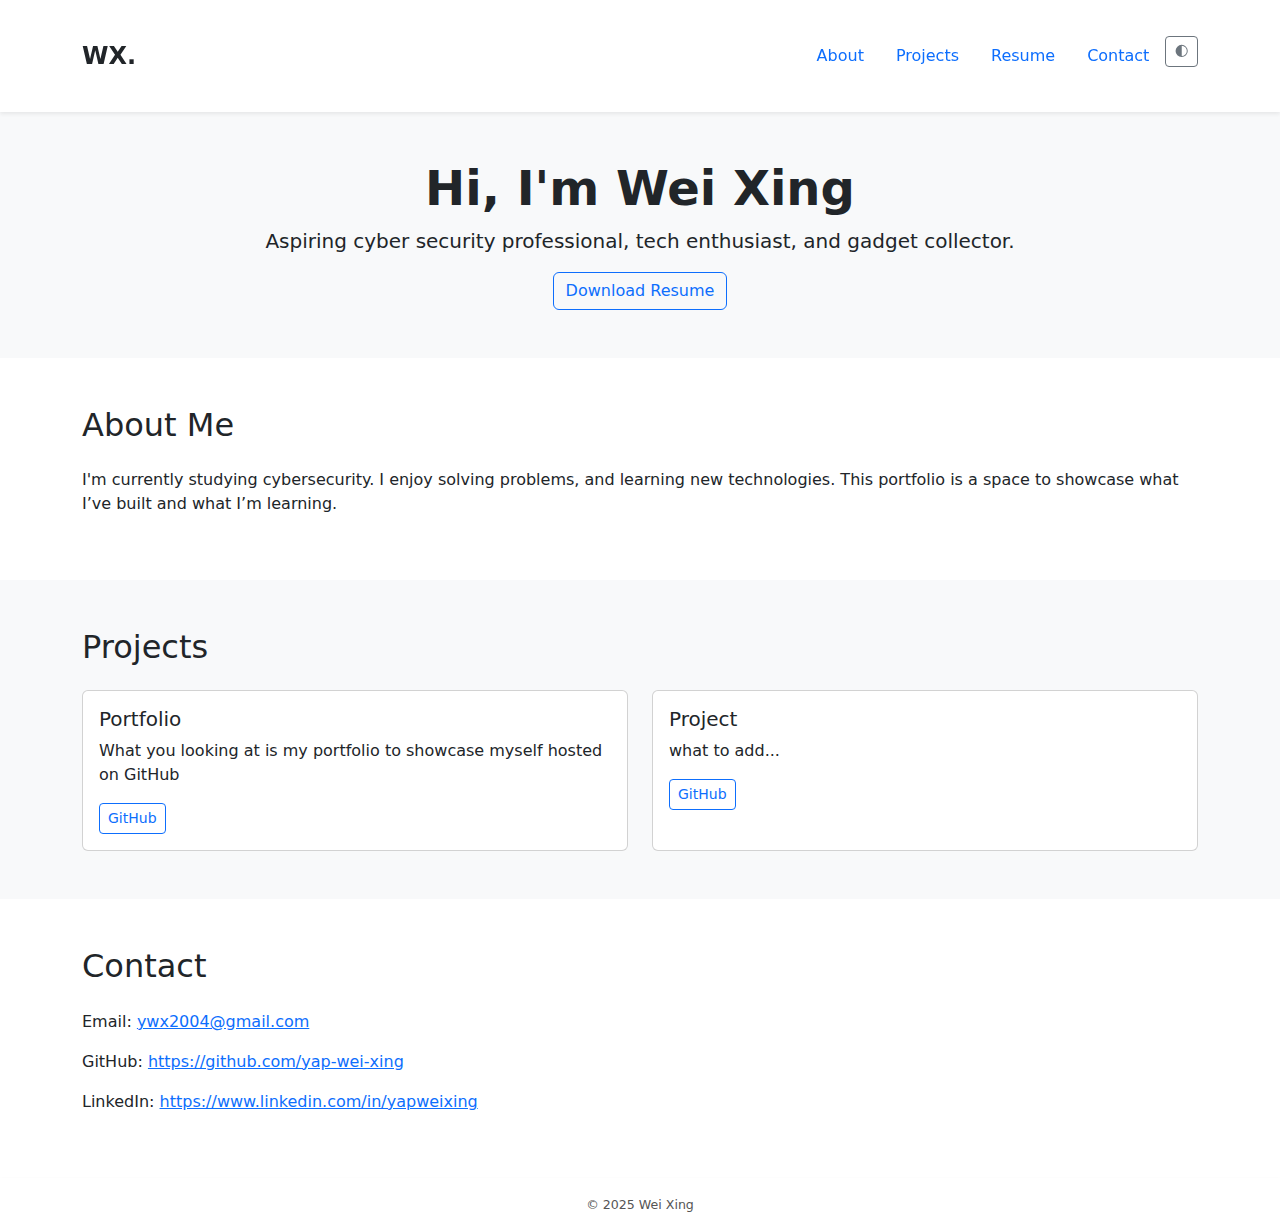
<file: index.html>
<!DOCTYPE html>
<html lang="en">
<head>
  <meta charset="UTF-8" />
  <meta name="viewport" content="width=device-width, initial-scale=1.0"/>
  <title>Wei Xing | Portfolio</title>
  <link rel="stylesheet" href="css/index.css" />
  <link rel="icon" href="static/favicon.ico" />
  <link href="https://cdn.jsdelivr.net/npm/bootstrap@5.3.6/dist/css/bootstrap.min.css" rel="stylesheet">
</head>
<body>
  <header class="bg-white shadow-sm sticky-top">
    <div class="container d-flex justify-content-between align-items-center py-3">
      <div class="logo fw-bold fs-4">WX.</div>
      <nav>
        <ul class="nav">
          <li class="nav-item"><a class="nav-link" href="#about">About</a></li>
          <li class="nav-item"><a class="nav-link" href="#projects">Projects</a></li>
          <li class="nav-item"><a class="nav-link" href="data/resume.pdf" target="_blank">Resume</a></li>
          <li class="nav-item"><a class="nav-link" href="#contact">Contact</a></li>
          <li class="nav-item"><button class="btn btn-sm btn-outline-secondary theme-toggle">🌓</button></li>
        </ul>
      </nav>
    </div>
  </header>

  <main>
    <!-- Hero Section -->
    <section class="text-center py-5 bg-light">
      <div class="container">
        <h1 class="display-5 fw-bold">Hi, I'm Wei Xing</h1>
        <p class="lead">Aspiring cyber security professional, tech enthusiast, and gadget collector.</p>
        <a href="data/resume.pdf" target="_blank" class="btn btn-outline-primary">Download Resume</a>
      </div>
    </section>

    <!-- About Section -->
    <section id="about" class="py-5">
      <div class="container">
        <h2 class="mb-4">About Me</h2>
        <p>
          I'm currently studying cybersecurity. I enjoy solving problems, and learning new technologies. This portfolio is a space to showcase what I’ve built and what I’m learning.
        </p>
      </div>
    </section>

    <!-- Projects Section -->
    <section id="projects" class="py-5 bg-light">
      <div class="container">
        <h2 class="mb-4">Projects</h2>
        <div class="row g-4">
          <div class="col-md-6">
            <div class="card h-100">
              <div class="card-body">
                <h5 class="card-title">Portfolio</h5>
                <p class="card-text">What you looking at is my portfolio to showcase myself hosted on GitHub</p>
                <a href="https://github.com/yap-wei-xing/wei_xing.github.io" class="btn btn-sm btn-outline-primary">GitHub</a>
              </div>
            </div>
          </div>
          <div class="col-md-6">
            <div class="card h-100">
              <div class="card-body">
                <h5 class="card-title">Project</h5>
                <p class="card-text">what to add...</p>
                <a href="#" class="btn btn-sm btn-outline-primary">GitHub</a>
              </div>
            </div>
          </div>
        </div>
      </div>
    </section>

    <!-- Contact Section -->
    <section id="contact" class="py-5">
      <div class="container">
        <h2 class="mb-4">Contact</h2>
        <p>Email: <a href="mailto:ywx2004@gmail.com">ywx2004@gmail.com</a></p>
        <p>GitHub: <a href="https://github.com/yap-wei-xing" target="_blank">https://github.com/yap-wei-xing</a></p>
        <p>LinkedIn: <a href="https://www.linkedin.com/in/yapweixing" target="_blank">https://www.linkedin.com/in/yapweixing</a></p>
      </div>
    </section>
  </main>

  <footer class="text-center py-3 bg-white shadow-sm mt-auto">
    <small>&copy; 2025 Wei Xing</small>
  </footer>

  <script>
    // Theme toggle placeholder
    document.querySelector('.theme-toggle').addEventListener('click', () => {
      document.body.classList.toggle('dark-mode');
    });
  </script>
</body>
</html>
</file>
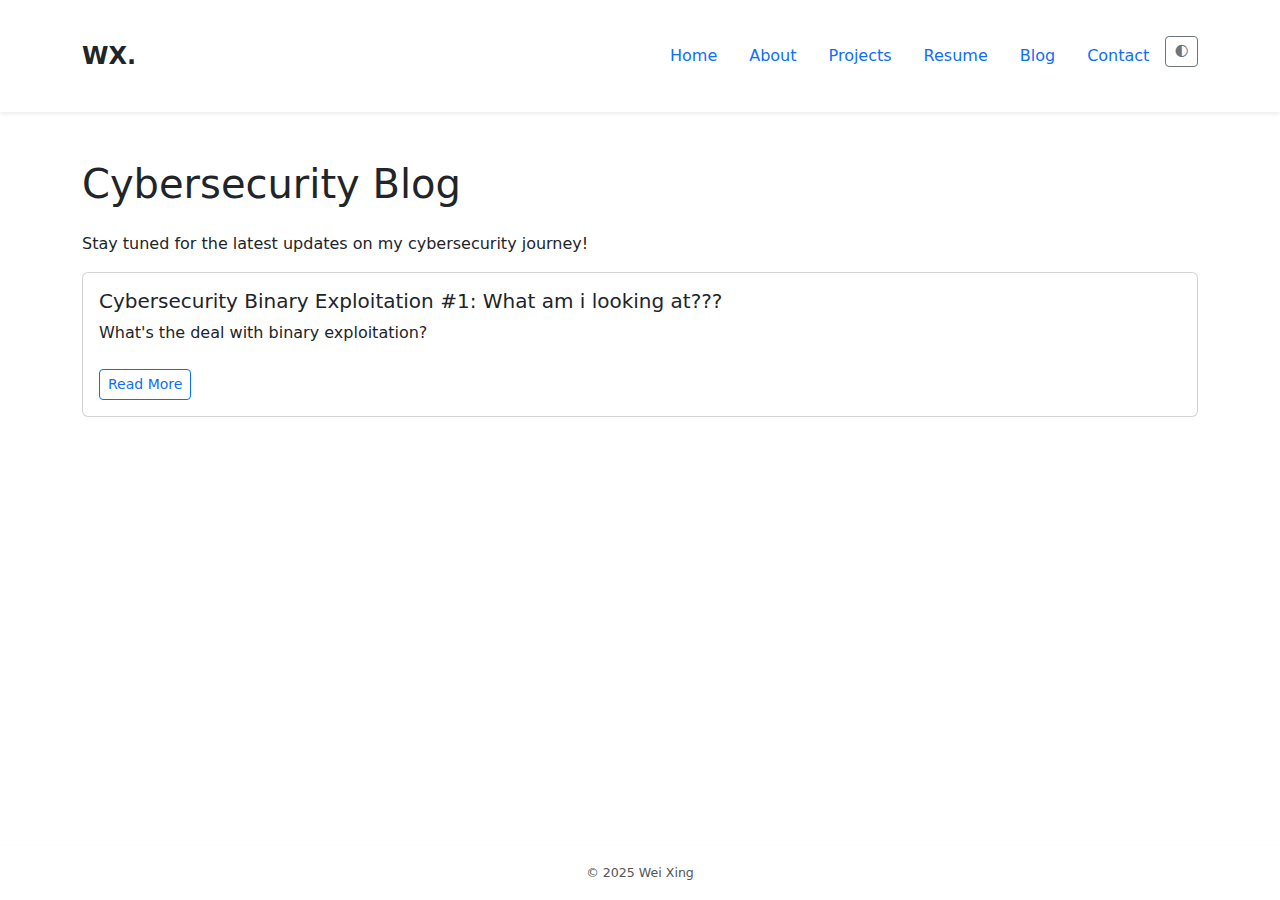
<file: blogs/cybersecurityUpdates.html>
<!DOCTYPE html>
<html lang="en">
<head>
  <meta charset="UTF-8" />
  <meta name="viewport" content="width=device-width, initial-scale=1.0" />
  <title>Cybersecurity Updates</title>
  <link rel="stylesheet" href="../css/index.css" />
  <link rel="icon" href="../static/favicon.ico" />
  <link
    href="https://cdn.jsdelivr.net/npm/bootstrap@5.3.6/dist/css/bootstrap.min.css"
    rel="stylesheet"
  />
</head>
<body>
  <header class="bg-white shadow-sm sticky-top">
    <div class="container d-flex justify-content-between align-items-center py-3">
      <div class="logo fw-bold fs-4">WX.</div>
      <nav>
        <ul class="nav">
          <li class="nav-item"><a class="nav-link" href="../index.html">Home</a></li>
          <li class="nav-item"><a class="nav-link" href="../index.html#about">About</a></li>
          <li class="nav-item"><a class="nav-link" href="../index.html#projects">Projects</a></li>
          <li class="nav-item"><a class="nav-link" href="../data/resume.pdf" target="_blank">Resume</a></li>
          <li class="nav-item"><a class="nav-link" href="../index.html#blog">Blog</a></li>
          <li class="nav-item"><a class="nav-link" href="../index.html#contact">Contact</a></li>
          <li class="nav-item"><button class="btn btn-sm btn-outline-secondary theme-toggle">🌓</button></li>
        </ul>
      </nav>
    </div>
  </header>

  <main>
    <section class="py-5">
      <div class="container">
        <h1 class="mb-4">Cybersecurity Blog</h1>
        <p>Stay tuned for the latest updates on my cybersecurity journey!</p>
        <div class="d-flex flex-column gap-4">

          <!-- blog 2 (uncomment and edit for future posts)
          <div class="card h-100 w-100">
            <div class="card-body">
              <h5 class="card-title">Placeholder Blog</h5>
              <p class="card-text">Placeholder for my next blog. More coming soon!</p>
              <div id="fullBlog2" style="display: none; margin-top: 1rem;">
                <p>
                  This is a placeholder for my next blog post. Here, I'll be sharing more about my projects, experiences, and insights in the field of cybersecurity. Stay tuned for more updates!
                </p>
              </div>
              <a href="#" class="btn btn-sm btn-outline-primary mt-2" id="readMoreBtn2" aria-expanded="false">Read More</a>
            </div>
          </div>
          blog 2 end -->

          <!-- blog 1 -->
          <div class="card h-100 w-100">
            <div class="card-body">
              <h5 class="card-title">Cybersecurity Binary Exploitation #1: What am i looking at???</h5>
              <p class="card-text">What's the deal with binary exploitation?</p>
              <div id="fullBlog1" style="display: none; margin-top: 1rem;">
                <p>
                  What is the deal with binary exploitation? I don't understand it at all, but I'm eager to learn more and share my journey as I figure it out. Stay tuned!
                </p>
              </div>
              <a href="#" class="btn btn-sm btn-outline-primary mt-2" id="readMoreBtn1" aria-expanded="false">Read More</a>
            </div>
          </div>
          <!-- blog 1 end -->

        </div>
      </div>
    </section>
  </main>

  <footer class="text-center py-3 bg-white shadow-sm mt-auto">
    <small>&copy; 2025 Wei Xing</small>
  </footer>

  <script>
    const toggle = document.querySelector('.theme-toggle');
    const body = document.body;
    const darkMode = localStorage.getItem('dark-mode');

    if (darkMode === 'enabled') {
      body.classList.add('dark-mode');
    }

    if (toggle) {
      toggle.addEventListener('click', () => {
        body.classList.toggle('dark-mode');
        localStorage.setItem('dark-mode', body.classList.contains('dark-mode') ? 'enabled' : 'disabled');
      });
    }

    // Blog expand/collapse (supports future more blogs)
    for (let i = 1; i <= 1; i++) {
      const btn = document.getElementById(`readMoreBtn${i}`);
      const content = document.getElementById(`fullBlog${i}`);
      if (btn && content) {
        btn.addEventListener('click', function(e) {
          e.preventDefault();
          const isExpanded = content.style.display === 'block';
          content.style.display = isExpanded ? 'none' : 'block';
          btn.textContent = isExpanded ? 'Read More' : 'Read Less';
          btn.setAttribute('aria-expanded', !isExpanded);
        });
      }
    }
  </script>
</body>
</html>
</file>
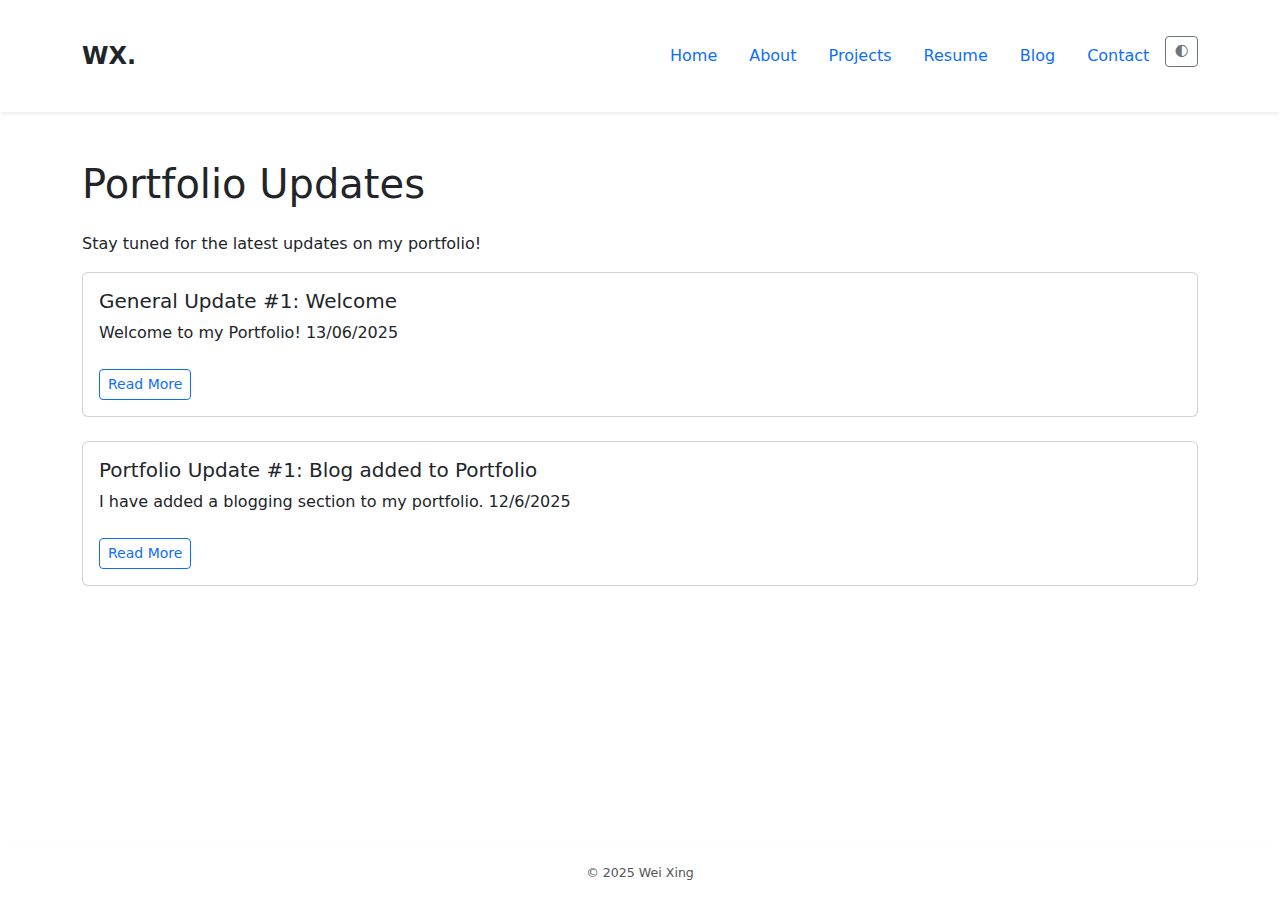
<file: blogs/portfolioUpdates.html>
<!DOCTYPE html>
<html lang="en">
<head>
  <meta charset="UTF-8" />
  <meta name="viewport" content="width=device-width, initial-scale=1.0" />
  <title>Portfolio Updates</title>
  <link rel="stylesheet" href="../css/index.css" />
  <link rel="icon" href="../static/favicon.ico" />
  <link
    href="https://cdn.jsdelivr.net/npm/bootstrap@5.3.6/dist/css/bootstrap.min.css"
    rel="stylesheet"
  />
</head>
<body>
  <header class="bg-white shadow-sm sticky-top">
    <div class="container d-flex justify-content-between align-items-center py-3">
      <div class="logo fw-bold fs-4">WX.</div>
      <nav>
        <ul class="nav">
          <li class="nav-item"><a class="nav-link" href="../index.html">Home</a></li>
          <li class="nav-item"><a class="nav-link" href="../index.html#about">About</a></li>
          <li class="nav-item"><a class="nav-link" href="../index.html#projects">Projects</a></li>
          <li class="nav-item"><a class="nav-link" href="../data/resume.pdf" target="_blank">Resume</a></li>
          <li class="nav-item"><a class="nav-link" href="../index.html#blog">Blog</a></li>
          <li class="nav-item"><a class="nav-link" href="../index.html#contact">Contact</a></li>
          <li class="nav-item"><button class="btn btn-sm btn-outline-secondary theme-toggle">🌓</button></li>
        </ul>
      </nav>
    </div>
  </header>

  <main>
    <section class="py-5">
      <div class="container">
        <h1 class="mb-4">Portfolio Updates</h1>
        <p>Stay tuned for the latest updates on my portfolio!</p>
        <div class="d-flex flex-column gap-4">
            
            <!-- blog 1 -->
          <div class="card h-100 w-100">
            <div class="card-body">
              <h5 class="card-title">General Update #1: Welcome</h5>
              <p class="card-text">Welcome to my Portfolio! 13/06/2025</p>
              <div id="fullBlog1" style="display: none; margin-top: 1rem;">
                <h2 style="font-size: 1.25rem;">Hello</h2>
                <p>
                  Welcome! This is our first time meeting, nice to meet you! I'm Wei Xing, an aspiring cybersecurity professional. This portfolio will be used to showcase what I’ve built and what I’m learning. I hope you find it informative and inspiring. Feel free to explore my projects and reach out if you have any questions or just want to connect!
                </p>
                <h2 style="font-size: 1.25rem;">The History</h2>
                <p>
                  I had been thinking about creating this portfolio for a while now, but I kept putting it off because I knew it would be a tedious process. Now that I’ve actually started building it, I can confirm it is pretty tedious... Personally, general development isn’t really my thing; I’m not a big fan of coding. I usually prefer providing technical support or using my technical knowledge to help others, just like a support engineer would, rather than building things from scratch.
                </p>
                <p>
                  But after spending some time on YouTube, one day I decided to start building it at 4 a.m. I don't know what brought me to that decision, but here I am now. After a lot of iteration and a lot of help from ChatGPT and Copilot, I've built what I have now: a somewhat workable and nice-looking portfolio. It's pretty cool, I guess. Hopefully, I'll have the time to maintain this site, adding improvements here and there.
                </p>
                <p>
                  Anyway, I'll end my first blog here for now. I hope you enjoyed reading it! If you have any questions or feedback, feel free to reach out to me through the contact page. Thanks for visiting my portfolio!
                </p>
              </div>
              <a href="#" class="btn btn-sm btn-outline-primary mt-2" id="readMoreBtn1" aria-expanded="false">Read More</a>
            </div>
          </div>
          <!-- blog 1 end -->
           
            <!-- blog 2 -->
          <div class="card h-100 w-100">
            <div class="card-body">
              <h5 class="card-title">Portfolio Update #1: Blog added to Portfolio</h5>
              <p class="card-text">I have added a blogging section to my portfolio. 12/6/2025</p>
              <div id="fullBlog2" style="display: none; margin-top: 1rem;">
                <p>
                  Hi there. I'm excited to announce that I have added a blogging section to my portfolio. This blogging section will be used to document my journeys throughout cybersecurity or in general. I hope to use this space to share my thoughts, experiences, and insights as I continue my journey in cybersecurity or anything tech related. Stay tune for upcoming post and updates!
                  <br/><br/>
                  Thank you for reading. Hope you are as excited as I am to see what I have in store in the future!
                </p>
              </div>
              <a href="#" class="btn btn-sm btn-outline-primary mt-2" id="readMoreBtn2">Read More</a>
            </div>
          </div>
          <!-- blog 2 end -->
          
          <!--Upcoming blog 3
          <div class="card h-100 w-100">
            <div class="card-body">
              <h5 class="card-title">Placeholder Blog</h5>
              <p class="card-text">Placeholder for my next blog. More coming soon!</p>
              <div id="fullBlog3" style="display: none; margin-top: 1rem;">
                <p>
                  This is a placeholder for my next blog post. Here, I'll be sharing more about my projects, experiences, and insights in the field of cybersecurity. Stay tuned for more updates!
                </p>
              </div>
              <a href="#" class="btn btn-sm btn-outline-primary mt-2" id="readMoreBtn3">Read More</a>
            </div>
          </div>
           blog 3 end -->

        </div>
      </div>
    </section>
  </main>

  <footer class="text-center py-3 bg-white shadow-sm mt-auto">
    <small>&copy; 2025 Wei Xing</small>
  </footer>

  <script>
    const toggle = document.querySelector('.theme-toggle');
    const body = document.body;
    const darkMode = localStorage.getItem('dark-mode');

    if (darkMode === 'enabled') {
      body.classList.add('dark-mode');
    }

    if (toggle) {
      toggle.addEventListener('click', () => {
        body.classList.toggle('dark-mode');
        localStorage.setItem('dark-mode', body.classList.contains('dark-mode') ? 'enabled' : 'disabled');
      });
    }

    // Blog expand/collapse (loop version)
    for (let i = 1; i <= 2; i++) {
      const btn = document.getElementById(`readMoreBtn${i}`);
      const content = document.getElementById(`fullBlog${i}`);
      if (btn && content) {
        btn.addEventListener('click', function(e) {
          e.preventDefault();
          const isExpanded = content.style.display === 'block';
          content.style.display = isExpanded ? 'none' : 'block';
          btn.textContent = isExpanded ? 'Read More' : 'Read Less';
          btn.setAttribute('aria-expanded', !isExpanded);
        });
      }
    }
  </script>
</body>
</html>
</file>
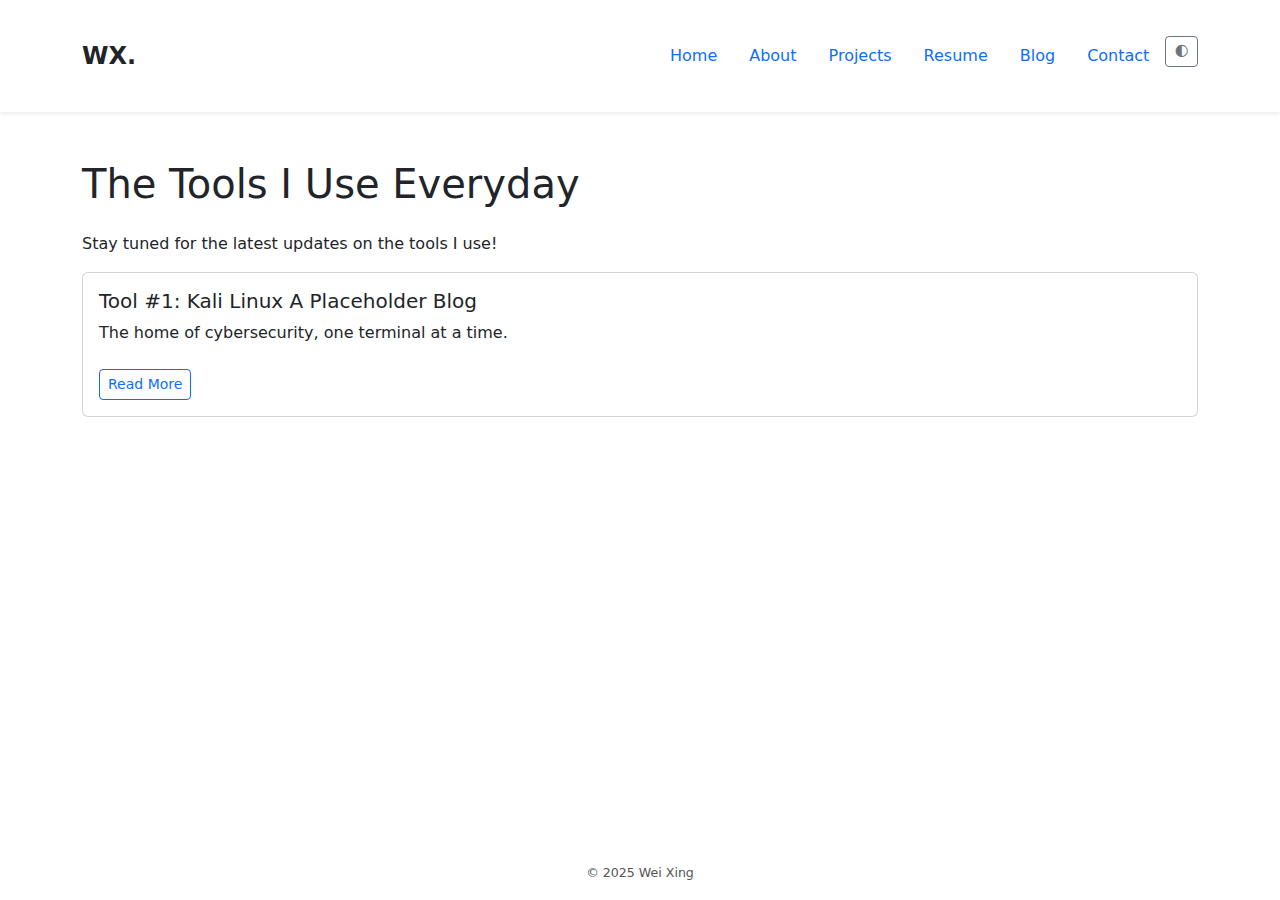
<file: blogs/toolsUsedUpdates.html>
<!DOCTYPE html>
<html lang="en">
<head>
  <meta charset="UTF-8" />
  <meta name="viewport" content="width=device-width, initial-scale=1.0" />
  <title>Tools I Use Updates</title>
  <link rel="stylesheet" href="../css/index.css" />
  <link rel="icon" href="../static/favicon.ico" />
  <link
    href="https://cdn.jsdelivr.net/npm/bootstrap@5.3.6/dist/css/bootstrap.min.css"
    rel="stylesheet"
  />
</head>
<body>
  <header class="bg-white shadow-sm sticky-top">
    <div class="container d-flex justify-content-between align-items-center py-3">
      <div class="logo fw-bold fs-4">WX.</div>
      <nav>
        <ul class="nav">
          <li class="nav-item"><a class="nav-link" href="../index.html">Home</a></li>
          <li class="nav-item"><a class="nav-link" href="../index.html#about">About</a></li>
          <li class="nav-item"><a class="nav-link" href="../index.html#projects">Projects</a></li>
          <li class="nav-item"><a class="nav-link" href="../data/resume.pdf" target="_blank">Resume</a></li>
          <li class="nav-item"><a class="nav-link" href="../index.html#blog">Blog</a></li>
          <li class="nav-item"><a class="nav-link" href="../index.html#contact">Contact</a></li>
          <li class="nav-item"><button class="btn btn-sm btn-outline-secondary theme-toggle">🌓</button></li>
        </ul>
      </nav>
    </div>
  </header>

  <main>
    <section class="py-5">
      <div class="container">
        <h1 class="mb-4">The Tools I Use Everyday</h1>
        <p>Stay tuned for the latest updates on the tools I use!</p>
        <div class="d-flex flex-column gap-4">

          <!-- Blog 2
          <div class="card h-100 w-100">
            <div class="card-body">
              <h5 class="card-title">Placeholder Blog</h5>
              <p class="card-text">Placeholder for my next blog. More coming soon!</p>
              <div id="fullBlog2" style="display: none; margin-top: 1rem;">
                <p>
                  This is a placeholder for my next blog post. Here, I'll be sharing more about my projects, experiences, and insights in the field of cybersecurity. Stay tuned for more updates!
                </p>
              </div>
              <a href="#" class="btn btn-sm btn-outline-primary mt-2" id="readMoreBtn2" aria-expanded="false">Read More</a>
            </div>
          </div>
          Blog 2 end -->

          <!-- Blog 1: Kali Linux -->
          <div class="card h-100 w-100">
            <div class="card-body">
              <h5 class="card-title">Tool #1: Kali Linux A Placeholder Blog</h5>
              <p class="card-text">The home of cybersecurity, one terminal at a time.</p>
              <div id="fullBlog1" style="display: none; margin-top: 1rem;">
                <p>
                    Kali Linux is a powerful, Debian-based Linux distribution designed specifically for penetration testing, ethical hacking, and cybersecurity research. It comes pre-installed with hundreds of security tools for tasks such as network analysis, vulnerability assessment, digital forensics, and wireless attacks. I use Kali Linux daily for hands-on practice, learning, and testing in safe environments. Its active community and frequent updates make it a go-to platform for both beginners and professionals in the cybersecurity field.
                </p>
              </div>
              <a href="#" class="btn btn-sm btn-outline-primary mt-2" id="readMoreBtn1" aria-expanded="false">Read More</a>
            </div>
          </div>
          <!-- Blog 1 end -->

        </div>
      </div>
    </section>
  </main>

  <footer class="text-center py-3 bg-white shadow-sm mt-auto">
    <small>&copy; 2025 Wei Xing</small>
  </footer>

  <script>
    const toggle = document.querySelector('.theme-toggle');
    const body = document.body;
    const darkMode = localStorage.getItem('dark-mode');

    if (darkMode === 'enabled') {
      body.classList.add('dark-mode');
    }

    if (toggle) {
      toggle.addEventListener('click', () => {
        body.classList.toggle('dark-mode');
        localStorage.setItem('dark-mode', body.classList.contains('dark-mode') ? 'enabled' : 'disabled');
      });
    }

    // Blog expand/collapse (descending order, supports more blogs)
    for (let i = 1; i <= 1; i++) {
      const btn = document.getElementById(`readMoreBtn${i}`);
      const content = document.getElementById(`fullBlog${i}`);
      if (btn && content) {
        btn.addEventListener('click', function(e) {
          e.preventDefault();
          const isExpanded = content.style.display === 'block';
          content.style.display = isExpanded ? 'none' : 'block';
          btn.textContent = isExpanded ? 'Read More' : 'Read Less';
          btn.setAttribute('aria-expanded', !isExpanded);
        });
      }
    }
  </script>
</body>
</html>
</file>
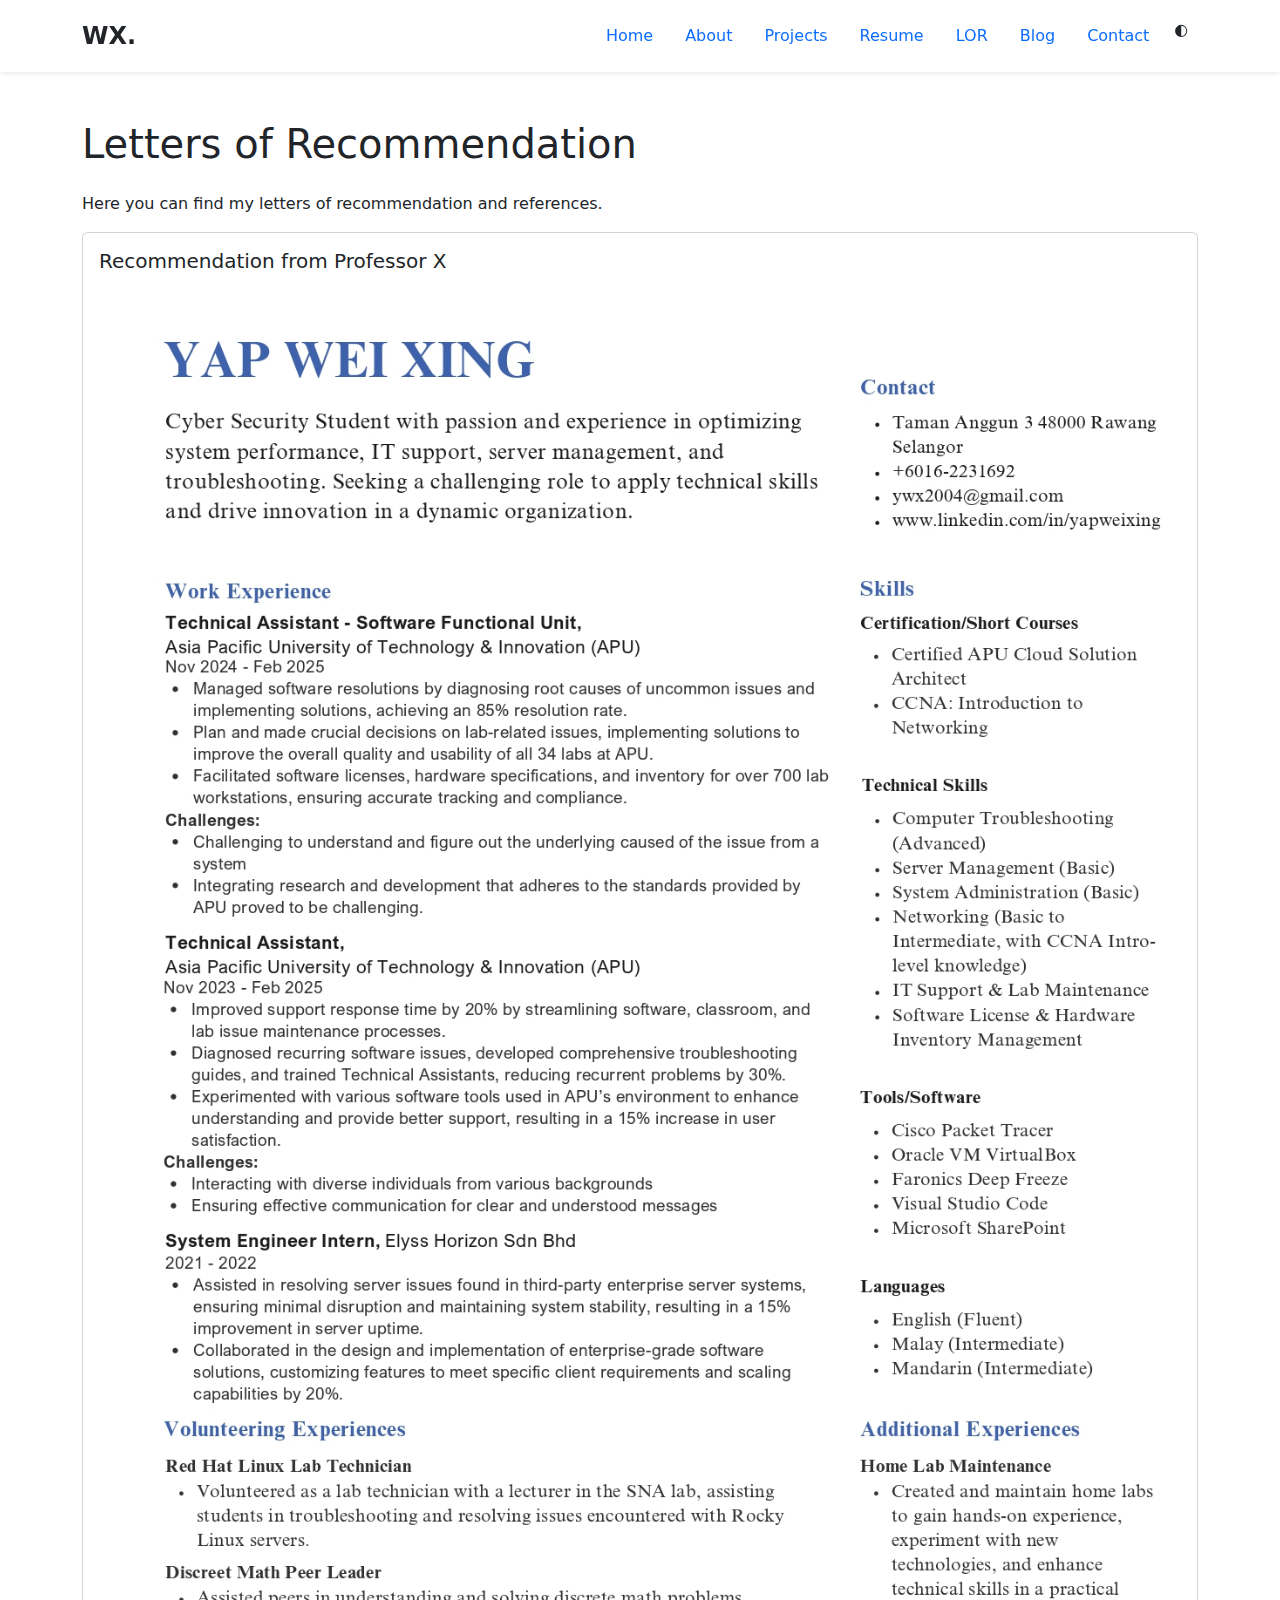
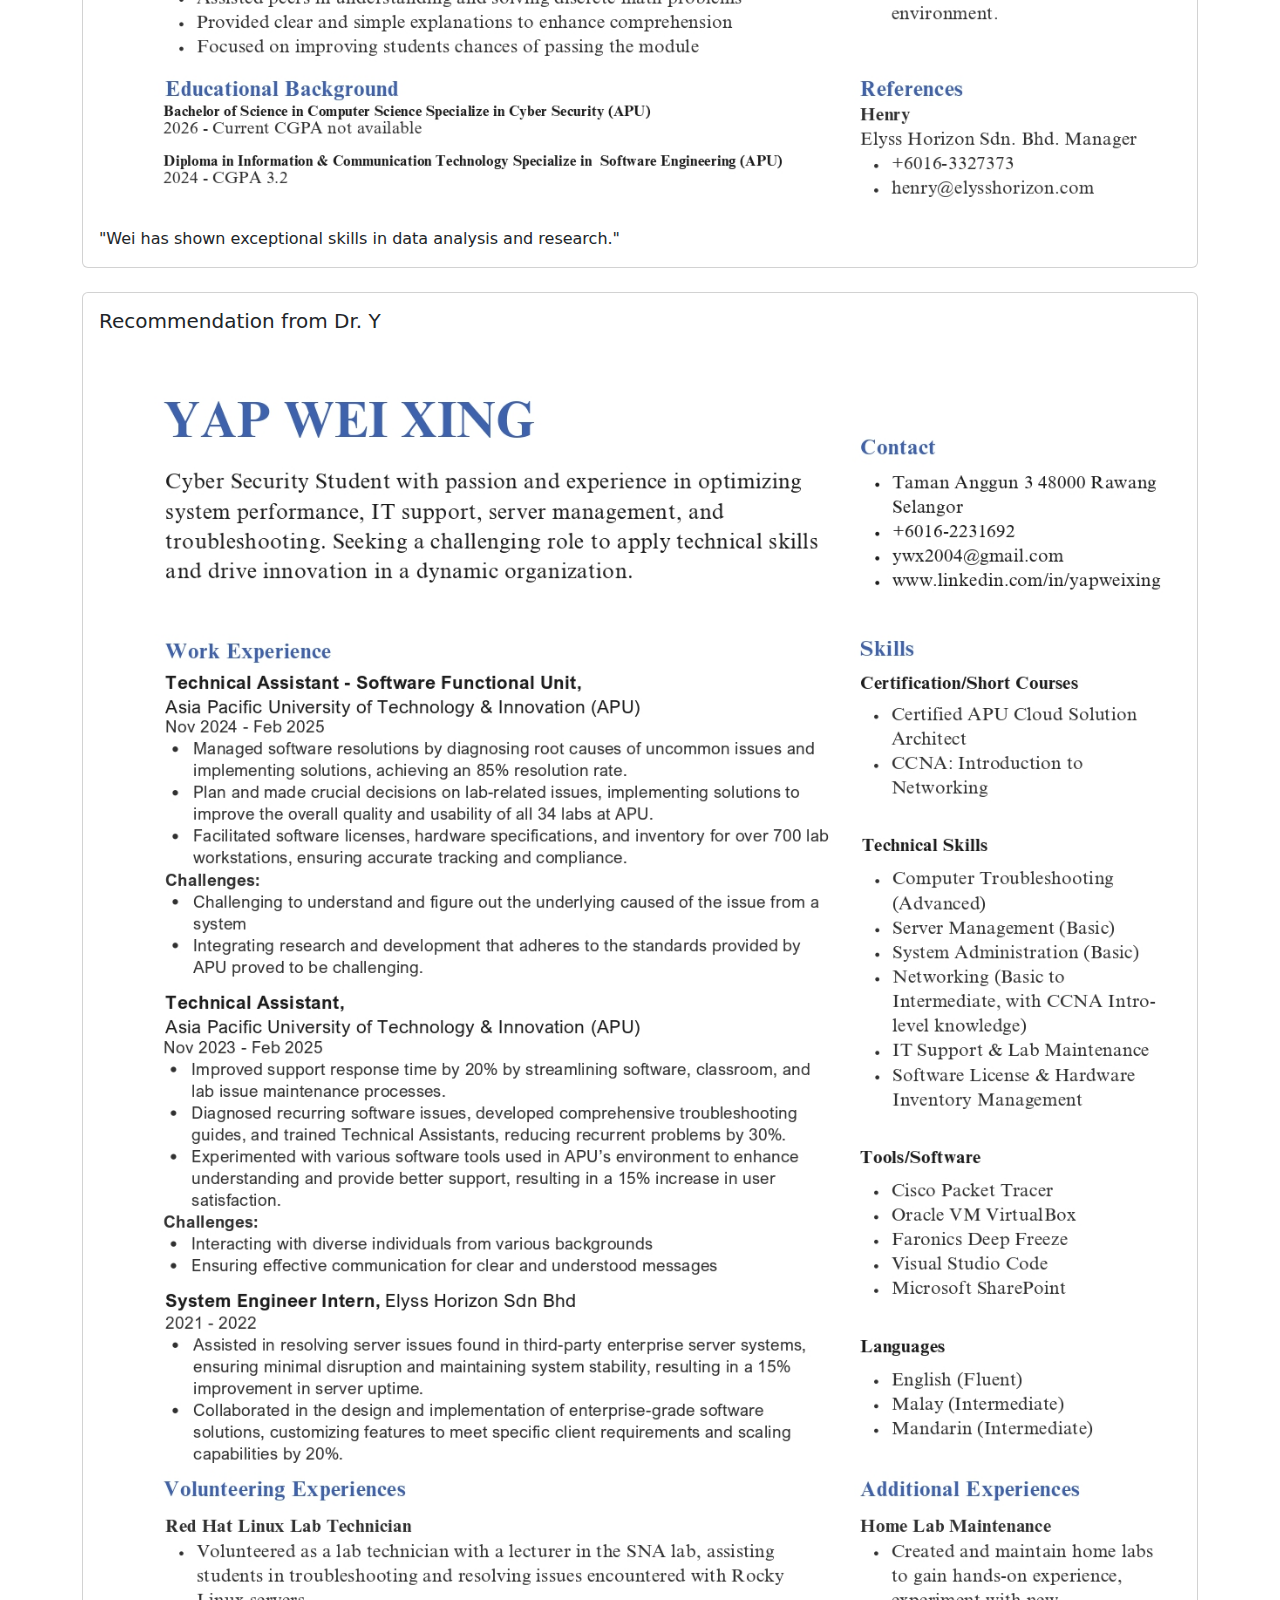
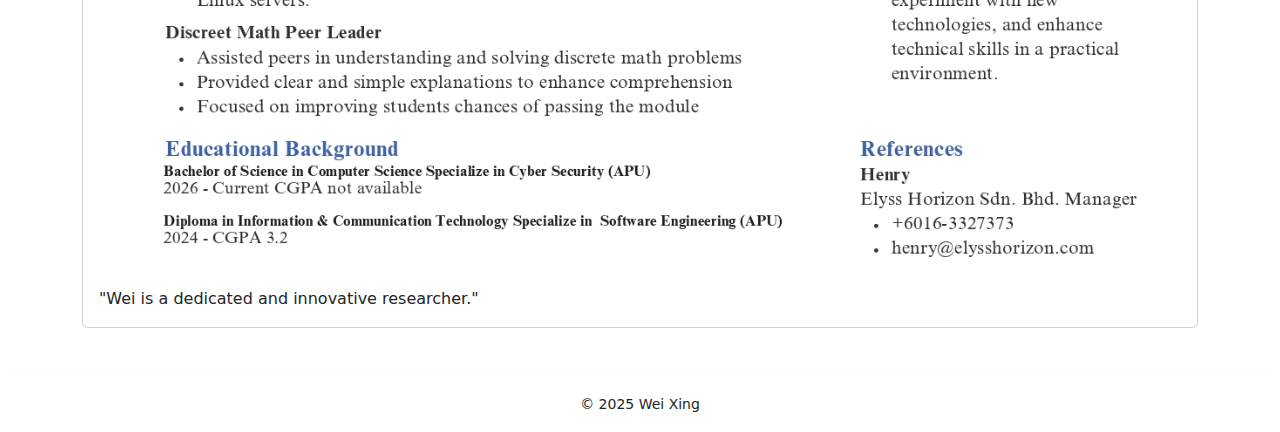
<file: html/recommendation.html>
<!DOCTYPE html>
<html lang="en">
<head>
  <meta charset="UTF-8" />
  <meta name="viewport" content="width=device-width, initial-scale=1.0" />
  <title>Letters of Recommendation</title>
  <link rel="stylesheet" href="../../css/static.css" />
  <link rel="icon" href="../../static/favicon.ico" />
  <link href="https://cdn.jsdelivr.net/npm/bootstrap@5.3.6/dist/css/bootstrap.min.css" rel="stylesheet" />
</head>

<body>
  <header class="bg-white shadow-sm sticky-top">
    <div class="container d-flex justify-content-between align-items-center py-3">
      <div class="logo fw-bold fs-4">WX.</div>
      <nav>
        <ul class="nav">
          <li class="nav-item"><a class="nav-link" href="../../index.html">Home</a></li>
          <li class="nav-item"><a class="nav-link" href="../../index.html#about">About</a></li>
          <li class="nav-item"><a class="nav-link" href="../../index.html#projects">Projects</a></li>
          <li class="nav-item"><a class="nav-link" href="../../data/resume/resume(1).pdf" target="_blank">Resume</a></li>
          <li class="nav-item"><a class="nav-link" href="#">LOR</a></li>
          <li class="nav-item"><a class="nav-link" href="../../index.html#blog">Blog</a></li>
          <li class="nav-item"><a class="nav-link" href="../../index.html#contact">Contact</a></li>
          <li class="nav-item"><button class="btn btn-sm theme-toggle">🌓</button></li>
        </ul>
      </nav>
    </div>
  </header>

  <main>
    <section class="py-5">
      <div class="container">
        <h1 class="mb-4">Letters of Recommendation</h1>
        <p>Here you can find my letters of recommendation and references.</p>
        <div class="d-flex flex-column gap-4">
          <div class="card h-100">
            <div class="card-body">
              <h5 class="card-title">Recommendation from Professor X</h5>
              <img src="resume.jpg" alt="Professor X" class="img-fluid mb-3" />
              <p class="card-text">"Wei has shown exceptional skills in data analysis and research."</p>
            </div>
          </div>
          <div class="card h-100">
            <div class="card-body">
              <h5 class="card-title">Recommendation from Dr. Y</h5>
              <img src="resume.jpg" alt="Dr. Y" class="img-fluid mb-3" />
              <p class="card-text">"Wei is a dedicated and innovative researcher."</p>
            </div>
          </div>
        </div>

      </div>
    </section>
  </main>

  <footer class="text-center py-3 bg-white shadow-sm mt-auto">
    <small>&copy; 2025 Wei Xing</small>
  </footer>

  <script>
    // Theme toggle (reuse from blog page)
    const toggle = document.querySelector('.theme-toggle');
    const body = document.body;
    const darkMode = localStorage.getItem('dark-mode');
    if (darkMode === 'enabled') {
      body.classList.add('dark-mode');
      toggle.classList.add('rotated');
    }
    if (toggle) {
      toggle.addEventListener('click', () => {
        body.classList.toggle('dark-mode');
        localStorage.setItem('dark-mode', body.classList.contains('dark-mode') ? 'enabled' : 'disabled');
        toggle.classList.toggle('rotated');
      });
    }
  </script>
</body>
</html>
</file>
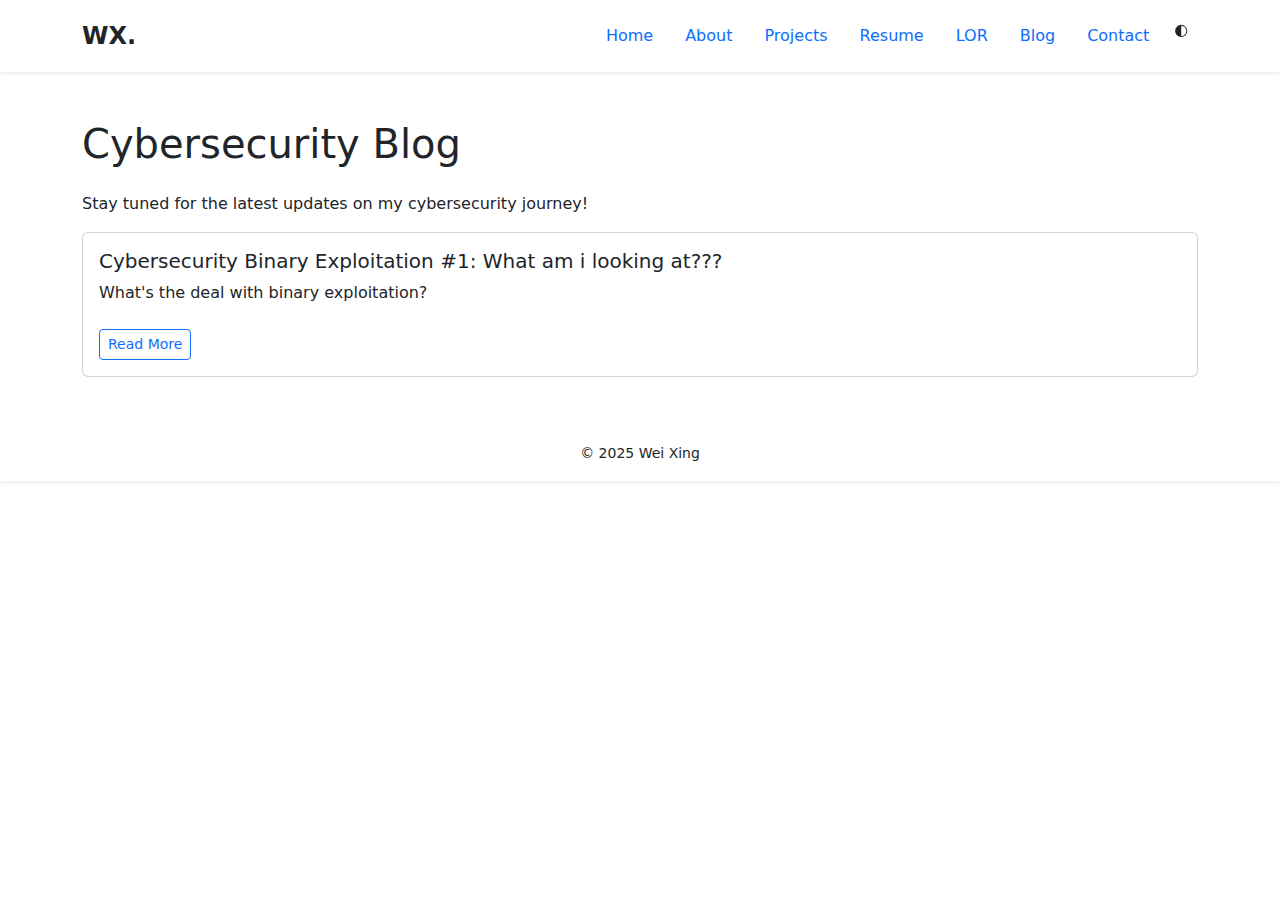
<file: html/blogs/cybersecurityUpdates.html>
<!DOCTYPE html>
<html lang="en">
<head>
  <meta charset="UTF-8" />
  <meta name="viewport" content="width=device-width, initial-scale=1.0" />
  <title>Cybersecurity Updates</title>
  <link rel="stylesheet" href="../../css/static.css" />
  <link rel="icon" href="../../static/favicon.ico" />
  <link
    href="https://cdn.jsdelivr.net/npm/bootstrap@5.3.6/dist/css/bootstrap.min.css"
    rel="stylesheet"
  />
</head>
<body>
  <header class="bg-white shadow-sm sticky-top">
    <div class="container d-flex justify-content-between align-items-center py-3">
      <div class="logo fw-bold fs-4">WX.</div>
      <nav>
        <ul class="nav">
          <li class="nav-item"><a class="nav-link" href="../../index.html">Home</a></li>
          <li class="nav-item"><a class="nav-link" href="../../index.html#about">About</a></li>
          <li class="nav-item"><a class="nav-link" href="../../index.html#projects">Projects</a></li>
          <li class="nav-item"><a class="nav-link" href="../../data/resume/resume(1).pdf" target="_blank">Resume</a></li>
          <li class="nav-item"><a class="nav-link" href="../../html/recommendation.html">LOR</a></li>
          <li class="nav-item"><a class="nav-link" href="../../index.html#blog">Blog</a></li>
          <li class="nav-item"><a class="nav-link" href="../../index.html#contact">Contact</a></li>
          <li class="nav-item"><button class="btn btn-sm theme-toggle">🌓</button></li>
        </ul>
      </nav>
    </div>
  </header>

  <main>
    <section class="py-5">
      <div class="container">
        <h1 class="mb-4">Cybersecurity Blog</h1>
        <p>Stay tuned for the latest updates on my cybersecurity journey!</p>
        <div class="d-flex flex-column gap-4">

          <!-- blog 2 (uncomment and edit for future posts)
          <div class="card h-100 w-100">
            <div class="card-body">
              <h5 class="card-title">Placeholder Blog</h5>
              <p class="card-text">Placeholder for my next blog. More coming soon!</p>
              <div id="fullBlog2" style="display: none; margin-top: 1rem;">
                <p>
                  This is a placeholder for my next blog post. Here, I'll be sharing more about my projects, experiences, and insights in the field of cybersecurity. Stay tuned for more updates!
                </p>
              </div>
              <a href="#" class="btn btn-sm btn-outline-primary mt-2" id="readMoreBtn2" aria-expanded="false">Read More</a>
            </div>
          </div>
          blog 2 end -->

          <!-- blog 1 -->
          <div class="card h-100 w-100">
            <div class="card-body">
              <h5 class="card-title">Cybersecurity Binary Exploitation #1: What am i looking at???</h5>
              <p class="card-text">What's the deal with binary exploitation?</p>
              <div id="fullBlog1" style="display: none; margin-top: 1rem;">
                <p>
                  What is the deal with binary exploitation? I don't understand it at all, but I'm eager to learn more and share my journey as I figure it out. Stay tuned!
                </p>
              </div>
              <a href="#" class="btn btn-sm btn-outline-primary mt-2" id="readMoreBtn1" aria-expanded="false">Read More</a>
            </div>
          </div>
          <!-- blog 1 end -->

        </div>
      </div>
    </section>
  </main>

  <footer class="text-center py-3 bg-white shadow-sm mt-auto">
    <small>&copy; 2025 Wei Xing</small>
  </footer>

  <script>
    const toggle = document.querySelector('.theme-toggle');
    const body = document.body;
    const darkMode = localStorage.getItem('dark-mode');

    if (darkMode === 'enabled') {
      body.classList.add('dark-mode');
      toggle.classList.add('rotated');
    }

    if (toggle) {
      toggle.addEventListener('click', () => {
        body.classList.toggle('dark-mode');
        localStorage.setItem('dark-mode', body.classList.contains('dark-mode') ? 'enabled' : 'disabled');
        toggle.classList.toggle('rotated');
      });
    }

    // Blog expand/collapse (supports future more blogs)
    for (let i = 1; i <= 1; i++) {
      const btn = document.getElementById(`readMoreBtn${i}`);
      const content = document.getElementById(`fullBlog${i}`);
      if (btn && content) {
        btn.addEventListener('click', function(e) {
          e.preventDefault();
          const isExpanded = content.style.display === 'block';
          content.style.display = isExpanded ? 'none' : 'block';
          btn.textContent = isExpanded ? 'Read More' : 'Read Less';
          btn.setAttribute('aria-expanded', !isExpanded);
        });
      }
    }
  </script>
</body>
</html>
</file>
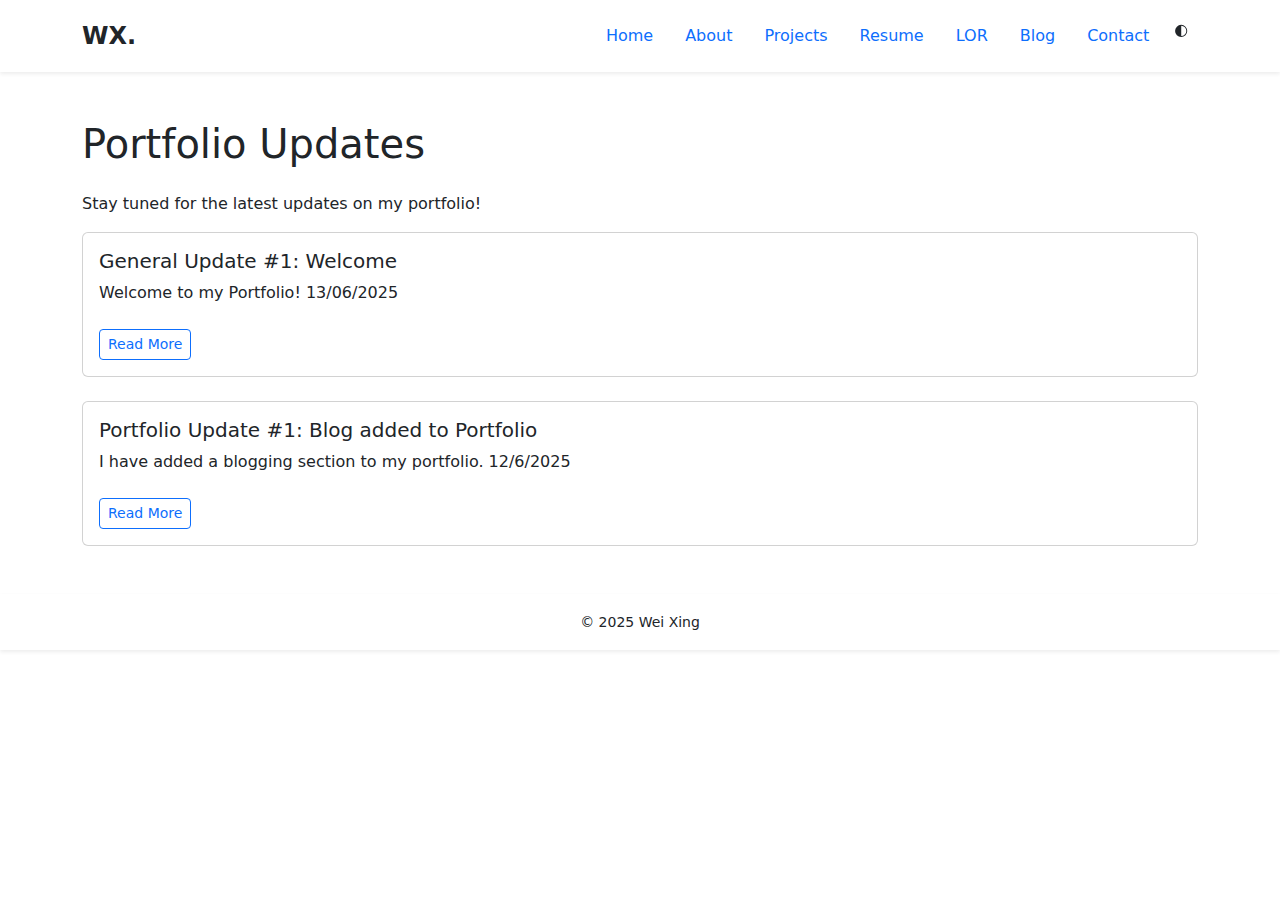
<file: html/blogs/portfolioUpdates.html>
<!DOCTYPE html>
<html lang="en">
<head>
  <meta charset="UTF-8" />
  <meta name="viewport" content="width=device-width, initial-scale=1.0" />
  <title>Portfolio Updates</title>
  <link rel="stylesheet" href="../../css/static.css" />
  <link rel="icon" href="../../static/favicon.ico" />
  <link
    href="https://cdn.jsdelivr.net/npm/bootstrap@5.3.6/dist/css/bootstrap.min.css"
    rel="stylesheet"
  />
</head>
<body>
  <header class="bg-white shadow-sm sticky-top">
    <div class="container d-flex justify-content-between align-items-center py-3">
      <div class="logo fw-bold fs-4">WX.</div>
      <nav>
        <ul class="nav">
          <li class="nav-item"><a class="nav-link" href="../../index.html">Home</a></li>
          <li class="nav-item"><a class="nav-link" href="../../index.html#about">About</a></li>
          <li class="nav-item"><a class="nav-link" href="../../index.html#projects">Projects</a></li>
          <li class="nav-item"><a class="nav-link" href="../../data/resume/resume(1).pdf" target="_blank">Resume</a></li>
          <li class="nav-item"><a class="nav-link" href="../../html/recommendation.html">LOR</a></li>
          <li class="nav-item"><a class="nav-link" href="../../index.html#blog">Blog</a></li>
          <li class="nav-item"><a class="nav-link" href="../../index.html#contact">Contact</a></li>
          <li class="nav-item"><button class="btn btn-sm theme-toggle">🌓</button></li>
        </ul>
      </nav>
    </div>
  </header>  

  <main>
    <section class="py-5">
      <div class="container">
        <h1 class="mb-4">Portfolio Updates</h1>
        <p>Stay tuned for the latest updates on my portfolio!</p>
        <div class="d-flex flex-column gap-4">
            
            <!-- blog 1 -->
          <div class="card h-100 w-100">
            <div class="card-body">
              <h5 class="card-title">General Update #1: Welcome</h5>
              <p class="card-text">Welcome to my Portfolio! 13/06/2025</p>
              <div id="fullBlog1" style="display: none; margin-top: 1rem;">
                <h2 style="font-size: 1.25rem;">Hello</h2>
                <p>
                  Welcome! This is our first time meeting, nice to meet you! I'm Wei Xing, an aspiring cybersecurity professional. This portfolio will be used to showcase what I’ve built and what I’m learning. I hope you find it informative and inspiring. Feel free to explore my projects and reach out if you have any questions or just want to connect!
                </p>
                <h2 style="font-size: 1.25rem;">The History</h2>
                <p>
                  I had been thinking about creating this portfolio for a while now, but I kept putting it off because I knew it would be a tedious process. Now that I’ve actually started building it, I can confirm it is pretty tedious... Personally, general development isn’t really my thing; I’m not a big fan of coding. I usually prefer providing technical support or using my technical knowledge to help others, just like a support engineer would, rather than building things from scratch.
                </p>
                <p>
                  But after spending some time on YouTube, one day I decided to start building it at 4 a.m. I don't know what brought me to that decision, but here I am now. After a lot of iteration and a lot of help from ChatGPT and Copilot, I've built what I have now: a somewhat workable and nice-looking portfolio. It's pretty cool, I guess. Hopefully, I'll have the time to maintain this site, adding improvements here and there.
                </p>
                <p>
                  Anyway, I'll end my first blog here for now. I hope you enjoyed reading it! If you have any questions or feedback, feel free to reach out to me through the contact page. Thanks for visiting my portfolio!
                </p>
              </div>
              <a href="#" class="btn btn-sm btn-outline-primary mt-2" id="readMoreBtn1" aria-expanded="false">Read More</a>
            </div>
          </div>
          <!-- blog 1 end -->
           
            <!-- blog 2 -->
          <div class="card h-100 w-100">
            <div class="card-body">
              <h5 class="card-title">Portfolio Update #1: Blog added to Portfolio</h5>
              <p class="card-text">I have added a blogging section to my portfolio. 12/6/2025</p>
              <div id="fullBlog2" style="display: none; margin-top: 1rem;">
                <p>
                  Hi there. I'm excited to announce that I have added a blogging section to my portfolio. This blogging section will be used to document my journeys throughout cybersecurity or in general. I hope to use this space to share my thoughts, experiences, and insights as I continue my journey in cybersecurity or anything tech related. Stay tune for upcoming post and updates!
                  <br/><br/>
                  Thank you for reading. Hope you are as excited as I am to see what I have in store in the future!
                </p>
              </div>
              <a href="#" class="btn btn-sm btn-outline-primary mt-2" id="readMoreBtn2">Read More</a>
            </div>
          </div>
          <!-- blog 2 end -->
          
          <!--Upcoming blog 3
          <div class="card h-100 w-100">
            <div class="card-body">
              <h5 class="card-title">Placeholder Blog</h5>
              <p class="card-text">Placeholder for my next blog. More coming soon!</p>
              <div id="fullBlog3" style="display: none; margin-top: 1rem;">
                <p>
                  This is a placeholder for my next blog post. Here, I'll be sharing more about my projects, experiences, and insights in the field of cybersecurity. Stay tuned for more updates!
                </p>
              </div>
              <a href="#" class="btn btn-sm btn-outline-primary mt-2" id="readMoreBtn3">Read More</a>
            </div>
          </div>
           blog 3 end -->

        </div>
      </div>
    </section>
  </main>

  <footer class="text-center py-3 bg-white shadow-sm mt-auto">
    <small>&copy; 2025 Wei Xing</small>
  </footer>

  <script>
    const toggle = document.querySelector('.theme-toggle');
    const body = document.body;
    const darkMode = localStorage.getItem('dark-mode');

    if (darkMode === 'enabled') {
      body.classList.add('dark-mode');
      toggle.classList.add('rotated');
    }

    if (toggle) {
      toggle.addEventListener('click', () => {
        body.classList.toggle('dark-mode');
        localStorage.setItem('dark-mode', body.classList.contains('dark-mode') ? 'enabled' : 'disabled');
        toggle.classList.toggle('rotated');
      });
    }

    // Blog expand/collapse (loop version)
    for (let i = 1; i <= 2; i++) {
      const btn = document.getElementById(`readMoreBtn${i}`);
      const content = document.getElementById(`fullBlog${i}`);
      if (btn && content) {
        btn.addEventListener('click', function(e) {
          e.preventDefault();
          const isExpanded = content.style.display === 'block';
          content.style.display = isExpanded ? 'none' : 'block';
          btn.textContent = isExpanded ? 'Read More' : 'Read Less';
          btn.setAttribute('aria-expanded', !isExpanded);
        });
      }
    }
  </script>
</body>
</html>
</file>
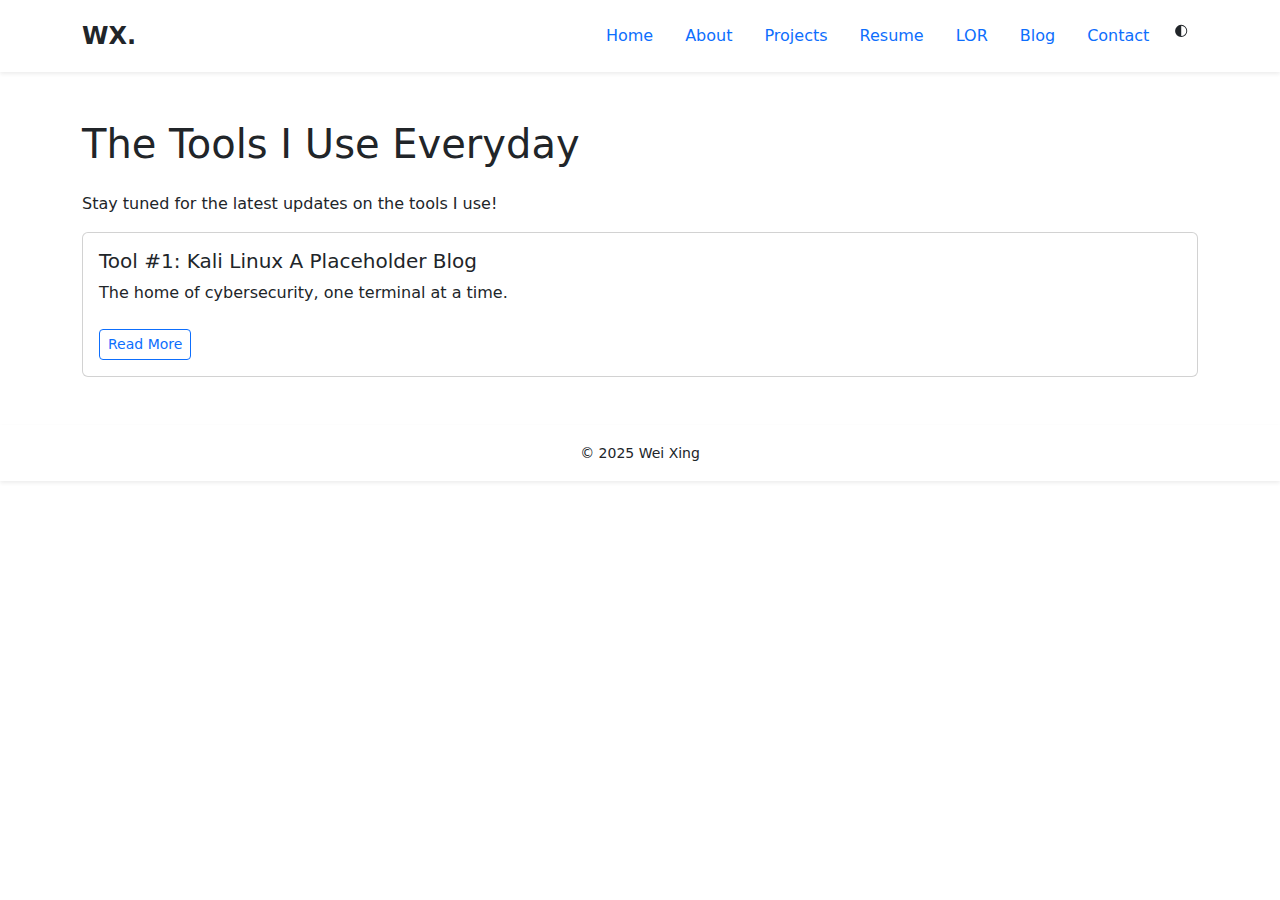
<file: html/blogs/toolsUsedUpdates.html>
<!DOCTYPE html>
<html lang="en">
<head>
  <meta charset="UTF-8" />
  <meta name="viewport" content="width=device-width, initial-scale=1.0" />
  <title>Tools I Use Updates</title>
  <link rel="stylesheet" href="../../css/static.css" />
  <link rel="icon" href="../../static/favicon.ico" />
  <link
    href="https://cdn.jsdelivr.net/npm/bootstrap@5.3.6/dist/css/bootstrap.min.css"
    rel="stylesheet"
  />
</head>
<body>
  <header class="bg-white shadow-sm sticky-top">
    <div class="container d-flex justify-content-between align-items-center py-3">
      <div class="logo fw-bold fs-4">WX.</div>
      <nav>
        <ul class="nav">
          <li class="nav-item"><a class="nav-link" href="../../index.html">Home</a></li>
          <li class="nav-item"><a class="nav-link" href="../../index.html#about">About</a></li>
          <li class="nav-item"><a class="nav-link" href="../../index.html#projects">Projects</a></li>
          <li class="nav-item"><a class="nav-link" href="../../data/resume/resume(1).pdf" target="_blank">Resume</a></li>
          <li class="nav-item"><a class="nav-link" href="../../html/recommendation.html">LOR</a></li>
          <li class="nav-item"><a class="nav-link" href="../../index.html#blog">Blog</a></li>
          <li class="nav-item"><a class="nav-link" href="../../index.html#contact">Contact</a></li>
          <li class="nav-item"><button class="btn btn-sm theme-toggle">🌓</button></li>
        </ul>
      </nav>
    </div>
  </header>

  <main>
    <section class="py-5">
      <div class="container">
        <h1 class="mb-4">The Tools I Use Everyday</h1>
        <p>Stay tuned for the latest updates on the tools I use!</p>
        <div class="d-flex flex-column gap-4">

          <!-- Blog 2
          <div class="card h-100 w-100">
            <div class="card-body">
              <h5 class="card-title">Placeholder Blog</h5>
              <p class="card-text">Placeholder for my next blog. More coming soon!</p>
              <div id="fullBlog2" style="display: none; margin-top: 1rem;">
                <p>
                  This is a placeholder for my next blog post. Here, I'll be sharing more about my projects, experiences, and insights in the field of cybersecurity. Stay tuned for more updates!
                </p>
              </div>
              <a href="#" class="btn btn-sm btn-outline-primary mt-2" id="readMoreBtn2" aria-expanded="false">Read More</a>
            </div>
          </div>
          Blog 2 end -->

          <!-- Blog 1: Kali Linux -->
          <div class="card h-100 w-100">
            <div class="card-body">
              <h5 class="card-title">Tool #1: Kali Linux A Placeholder Blog</h5>
              <p class="card-text">The home of cybersecurity, one terminal at a time.</p>
              <div id="fullBlog1" style="display: none; margin-top: 1rem;">
                <p>
                    Kali Linux is a powerful, Debian-based Linux distribution designed specifically for penetration testing, ethical hacking, and cybersecurity research. It comes pre-installed with hundreds of security tools for tasks such as network analysis, vulnerability assessment, digital forensics, and wireless attacks. I use Kali Linux daily for hands-on practice, learning, and testing in safe environments. Its active community and frequent updates make it a go-to platform for both beginners and professionals in the cybersecurity field.
                </p>
              </div>
              <a href="#" class="btn btn-sm btn-outline-primary mt-2" id="readMoreBtn1" aria-expanded="false">Read More</a>
            </div>
          </div>
          <!-- Blog 1 end -->

        </div>
      </div>
    </section>
  </main>

  <footer class="text-center py-3 bg-white shadow-sm mt-auto">
    <small>&copy; 2025 Wei Xing</small>
  </footer>

  <script>
    const toggle = document.querySelector('.theme-toggle');
    const body = document.body;
    const darkMode = localStorage.getItem('dark-mode');

    if (darkMode === 'enabled') {
      body.classList.add('dark-mode');
      toggle.classList.add('rotated');
    }

    if (toggle) {
      toggle.addEventListener('click', () => {
        body.classList.toggle('dark-mode');
        localStorage.setItem('dark-mode', body.classList.contains('dark-mode') ? 'enabled' : 'disabled');
        toggle.classList.toggle('rotated');
      });
    }

    // Blog expand/collapse (descending order, supports more blogs)
    for (let i = 1; i <= 1; i++) {
      const btn = document.getElementById(`readMoreBtn${i}`);
      const content = document.getElementById(`fullBlog${i}`);
      if (btn && content) {
        btn.addEventListener('click', function(e) {
          e.preventDefault();
          const isExpanded = content.style.display === 'block';
          content.style.display = isExpanded ? 'none' : 'block';
          btn.textContent = isExpanded ? 'Read More' : 'Read Less';
          btn.setAttribute('aria-expanded', !isExpanded);
        });
      }
    }
  </script>
</body>
</html>
</file>
<file: css/static.css>
/* General: Scroll padding for anchor links */
/* General: Scroll padding for anchor links & Smooth Scrolling */
html {
  scroll-behavior: smooth;
  scroll-padding-top: 4rem; /* Adjust to your header height */
}

/* Dark Mode Base Styles */
body.dark-mode {
  background-color: #121212;
  color: #f0f0f0;
}

body.dark-mode a {
  color: #6575ff;
}

/* Hero section, About, Blog, Contact use .bg-light */
body.dark-mode .bg-light {
  background-color: #1e1e1e !important;
}

/* Header */
body.dark-mode .bg-white {
  background-color: #000000 !important;
  color: #f0f0f0 !important;
}

body.dark-mode .logo {
  color: #f0f0f0;
}

/* Cards (Project section) */
body.dark-mode .card {
  background-color: #1e1e1e;
  color: #f0f0f0;
  border-color: #333;
}

/* Theme toggle button animation */
.theme-toggle {
  transition: transform 0.6s cubic-bezier(.68,-0.55,.27,1.55);
  transform-origin: center;
  will-change: transform;
}

/* Stay rotated when toggled */
.theme-toggle.rotated {
  transform: rotate(545deg);
}

/* Profile / About styles */
.profile-card {
  background: var(--bs-white);
  border-radius: 0.6rem;
  padding: 1rem;
}
/* FIXED: Static size that will not shrink */
.avatar-img {
  width: 260px !important; /* Forces fixed width */
  height: 320px !important; /* Forces fixed height */
  min-width: 260px;        /* Prevents shrinking */
  min-height: 320px;       /* Prevents shrinking */
  object-fit: cover;
  border: 4px solid #fff;
  box-shadow: 0 4px 6px rgba(0,0,0,0.1);
  transition: transform 0.3s ease;
  flex-shrink: 0;          /* key: prevents flexbox from squishing it */
}

/* Optional: Subtle zoom on hover */
.avatar-img:hover {
  transform: scale(1.02);
}
/* Add Dark Mode border fix */
body.dark-mode .avatar-img {
  border-color: #333; /* Darker border for dark mode */
}

/* Hover effect for social icons */
.hover-primary {
  transition: color 0.2s ease, transform 0.2s ease;
}
.hover-primary:hover {
  color: #0d6efd !important; /* Bootstrap primary blue */
  transform: translateY(-3px);
}
body.dark-mode .hover-primary:hover {
  color: #6575ff !important;
}
body.dark-mode .profile-card {
  background: #141414;
  border-color: #222;
}

/* Skill badges */
.skill-badges .badge {
  background: rgba(0,0,0,0.04);
  color: inherit;
  font-weight: 600;
  border-radius: 0.5rem;
  padding: 0.45em 0.6em;
}
body.dark-mode .skill-badges .badge {
  background: rgba(255,255,255,0.04);
}

/* Timeline */
.timeline {
  list-style: none;
  padding-left: 0;
  margin-bottom: 0;
}
.timeline li {
  padding: .25rem 0;
  margin-left: .25rem;
  border-left: 3px solid transparent;
}
/* --- Fixes for Dark Mode Visibility --- */

/* 1. Make "text-muted" (Cybersecurity Student) lighter in dark mode */
body.dark-mode .text-muted {
  color: #adb5bd !important; /* Light gray */
}

/* 2. Force Skill Badges to have light text in dark mode */
/* We use !important to override the 'text-dark' class in your HTML */
body.dark-mode .skill-badges .badge {
  color: #e0e0e0 !important;       /* Light text */
  background: rgba(255,255,255,0.1); /* Slightly more visible background */
}
/* Timeline Bullet styling */
.timeline li {
  position: relative;
  padding-left: 1.5rem;
  margin-bottom: 1rem;
  border-left: 2px solid #e9ecef; /* Light gray line */
}
.timeline li::before {
  content: '';
  position: absolute;
  left: -5px; /* Centers the dot on the line */
  top: 6px;
  width: 8px;
  height: 8px;
  border-radius: 50%;
  background-color: #0d6efd; /* Blue dot */
}
body.dark-mode .timeline li {
  border-color: #333;
}
body.dark-mode .timeline li::before {
  background-color: #6575ff;
}
/* --- Fix for Profile Card Badges (Languages) in Dark Mode --- */
body.dark-mode .profile-card .badge {
  color: #e0e0e0 !important;           /* Switch text to light gray */
  background-color: rgba(255,255,255,0.1) !important; /* Semi-transparent background */
  border-color: #444 !important;        /* Darker border */
}
/* --- Navbar Mobile & Dark Mode Fixes --- */

/* 1. Fix the Hamburger Icon in Dark Mode (Invert color to white) */
body.dark-mode .navbar-toggler-icon {
  filter: invert(1);
}

/* 2. Fix Nav Links in Dark Mode */
body.dark-mode .navbar-nav .nav-link {
  color: #e0e0e0; /* Light gray text */
}
body.dark-mode .navbar-nav .nav-link:hover {
  color: #6575ff; /* Blue on hover */
}

/* 3. Ensure the Mobile Menu Background matches Dark Mode */
body.dark-mode .navbar-collapse {
  background-color: #000000; /* Matches your header bg */
}
/* --- New Animations --- */

/* 1. Typewriter Effect (Cybersecurity Style) */
.typewriter h1 {
  display: inline-block;
  overflow: hidden; /* Ensures the content is not revealed until the animation */
  border-right: .15em solid #0d6efd; /* The cursor color */
  white-space: nowrap; /* Keeps the content on a single line */
  margin: 0 auto; /* Gives that scrolling effect as the typing happens */
  letter-spacing: .15em; /* Adjust as needed */
  animation: 
    typing 3.5s steps(30, end),
    blink-caret .75s step-end infinite;
  max-width: 100%; /* Ensure it doesn't break layout */
}

/* The typing animation */
@keyframes typing {
  from { width: 0 }
  to { width: 100% }
}

/* The cursor blinking animation */
@keyframes blink-caret {
  from, to { border-color: transparent }
  50% { border-color: #0d6efd; }
}

/* 2. Hover Lift Effect for Cards */
.hover-card {
  transition: transform 0.3s ease, box-shadow 0.3s ease;
}
.hover-card:hover {
  transform: translateY(-8px); /* Moves up */
  box-shadow: 0 1rem 3rem rgba(0,0,0,0.15) !important; /* Stronger shadow */
}
/* --- Timeline Animation Styles --- */

/* 1. Initial State (Hidden) */
.timeline li {
  opacity: 0;
  transform: translateY(20px); /* Shifted down slightly */
  transition: opacity 0.5s ease, transform 0.5s ease;
}

/* 2. Visible State (Revealed) */
/* JavaScript will add this class when you scroll down */
.timeline li.visible {
  opacity: 1;
  transform: translateY(0); /* Returns to original position */
}
</file>
<file: css/index.css>
/* Basic reset */
* {
    margin: 0;
    padding: 0;
    box-sizing: border-box;
}

header {
    background-color: #fff;
    padding: 20px 40px;
    box-shadow: 0 1px 4px rgba(0, 0, 0, 0.1);
    position: sticky;
    top: 0;
    z-index: 100;
}

.nav-container {
    display: flex;
    justify-content: space-between;
    align-items: center;
}

.logo {
    font-size: 1.5rem;
    font-weight: bold;
}

.nav-links {
    list-style: none;
    display: flex;
    gap: 30px;
}

.nav-links li a {
    text-decoration: none;
    color: #333;
    font-weight: 500;
    transition: color 0.2s ease;
}

.nav-links li a:hover {
    color: #000;
}

.theme-toggle {
    background: none;
    border: none;
    font-size: 1.2rem;
    cursor: pointer;
}

/* Make the page a vertical flex container */
html, body {
    height: 100%;
    margin: 0;
    display: flex;
    flex-direction: column;
}

/* Let the main content grow to fill the space */
main {
    flex: 1;
}

#under-construction{
    display: flex;
    flex-direction: column;
    align-items: center;
    justify-content: center;
    height: 10vh;
    text-align: center;
}

footer {
    background-color: #f5f5f5;
    text-align: center;
    padding: 15px 0;
    font-size: 0.9rem;
    color: #555;
}
</file>
